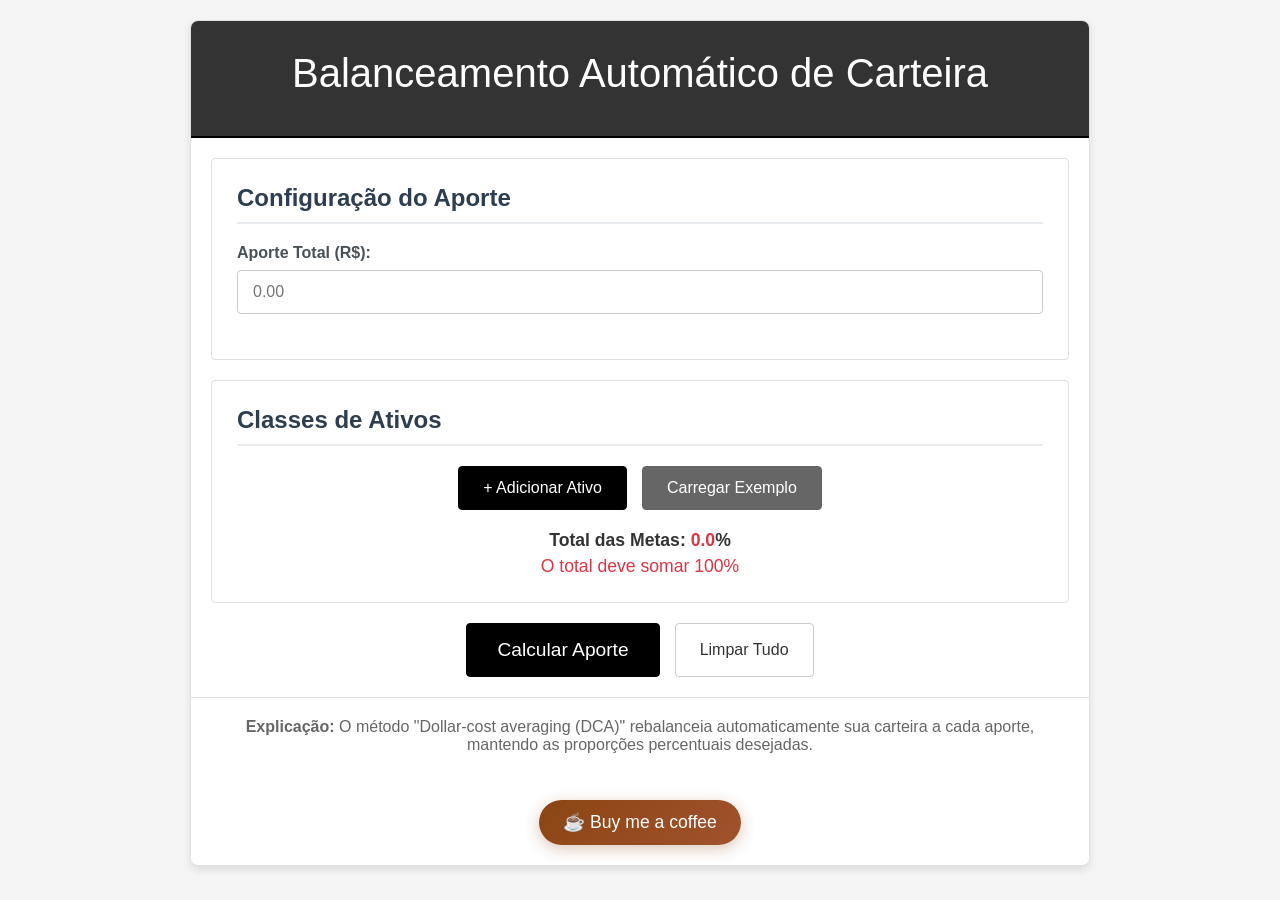
<file: index.html>
<!DOCTYPE html>
<html lang="pt-BR">

<head>
    <meta charset="UTF-8">
    <meta name="viewport" content="width=device-width, initial-scale=1.0">
    <title>Balanceamento Automático de Carteira</title>
    <link rel="icon" type="image/x-icon" href="icone.ico">
    <link rel="stylesheet" href="style.css">
</head>

<body>
    <div class="container">
        <header>
            <h1>Balanceamento Automático de Carteira</h1>
        </header>

        <div class="card">
            <h2>Configuração do Aporte</h2>
            <div class="form-group">
                <label for="aporte-total">Aporte Total (R$):</label>
                <input type="number" id="aporte-total" min="0" step="0.01" placeholder="0.00">
            </div>
        </div>

        <div class="card">
            <h2>Classes de Ativos</h2>
            <div id="classes-container">
                <!-- Classes serão adicionadas dinamicamente aqui -->
            </div>

            <div class="button-group">
                <button id="add-classe" class="btn btn-primary">+ Adicionar Ativo</button>
                <button id="exemplo-preset" class="btn btn-secondary">Carregar Exemplo</button>
            </div>

            <div class="meta-total">
                <strong>Total das Metas: <span id="total-percentual">0.0</span>%</strong>
                <span id="warning-percentual" class="warning hidden">O total deve somar 100%</span>
            </div>
        </div>

        <div class="button-group">
            <button id="calcular" class="btn btn-success btn-large">Calcular Aporte</button>
            <button id="limpar" class="btn btn-danger">Limpar Tudo</button>
        </div>

        <div id="resultado" class="card hidden">
            <h2>Resultado da Análise</h2>

            <div class="resultado-section">
                <h3>Carteira ANTES do Aporte:</h3>
                <div id="carteira-antes"></div>
                <div class="total-patrimonio">
                    <strong>Patrimônio Total: R$ <span id="total-antes">0.00</span></strong>
                </div>
            </div>

            <div class="resultado-section">
                <h3>Recomendação de Aporte:</h3>
                <div id="recomendacao-aporte"></div>
                <div class="total-aporte">
                    <strong>Total Aportado: R$ <span id="total-aporte-calculado">0.00</span></strong>
                </div>
            </div>

            <div class="resultado-section">
                <h3>Carteira DEPOIS do Aporte:</h3>
                <div id="carteira-depois"></div>
                <div class="total-patrimonio">
                    <strong>Novo Patrimônio Total: R$ <span id="total-depois">0.00</span></strong>
                </div>
            </div>
        </div>

        <footer>
            <p><strong>Explicação:</strong> O método "Dollar-cost averaging (DCA)" rebalanceia automaticamente sua
                carteira a cada aporte,
                mantendo as proporções percentuais desejadas.</p>

            <div class="coffee-section">
                <button id="coffee-btn" class="btn btn-coffee">☕ Buy me a coffee</button>
            </div>
        </footer>
    </div>

    <!-- Modal PIX -->
    <div id="pix-modal" class="modal hidden">
        <div class="modal-content">
            <div class="modal-header">
                <h3>☕ Obrigado pelo apoio!</h3>
                <button class="modal-close" id="close-modal">&times;</button>
            </div>
            <div class="modal-body">
                <p>Se este projeto te ajudou, considere fazer uma doação via PIX:</p>
                <div class="pix-container">
                    <div class="pix-key" id="pix-key">5076a610-5386-444b-b8be-851f63302595</div>
                    <button id="copy-pix" class="btn btn-primary">Copiar Chave PIX</button>
                </div>
                <p class="pix-note">Qualquer valor é muito bem-vindo! 😁</p>
            </div>
        </div>
    </div>

    <script src="calculator.js"></script>
</body>

</html>
</file>
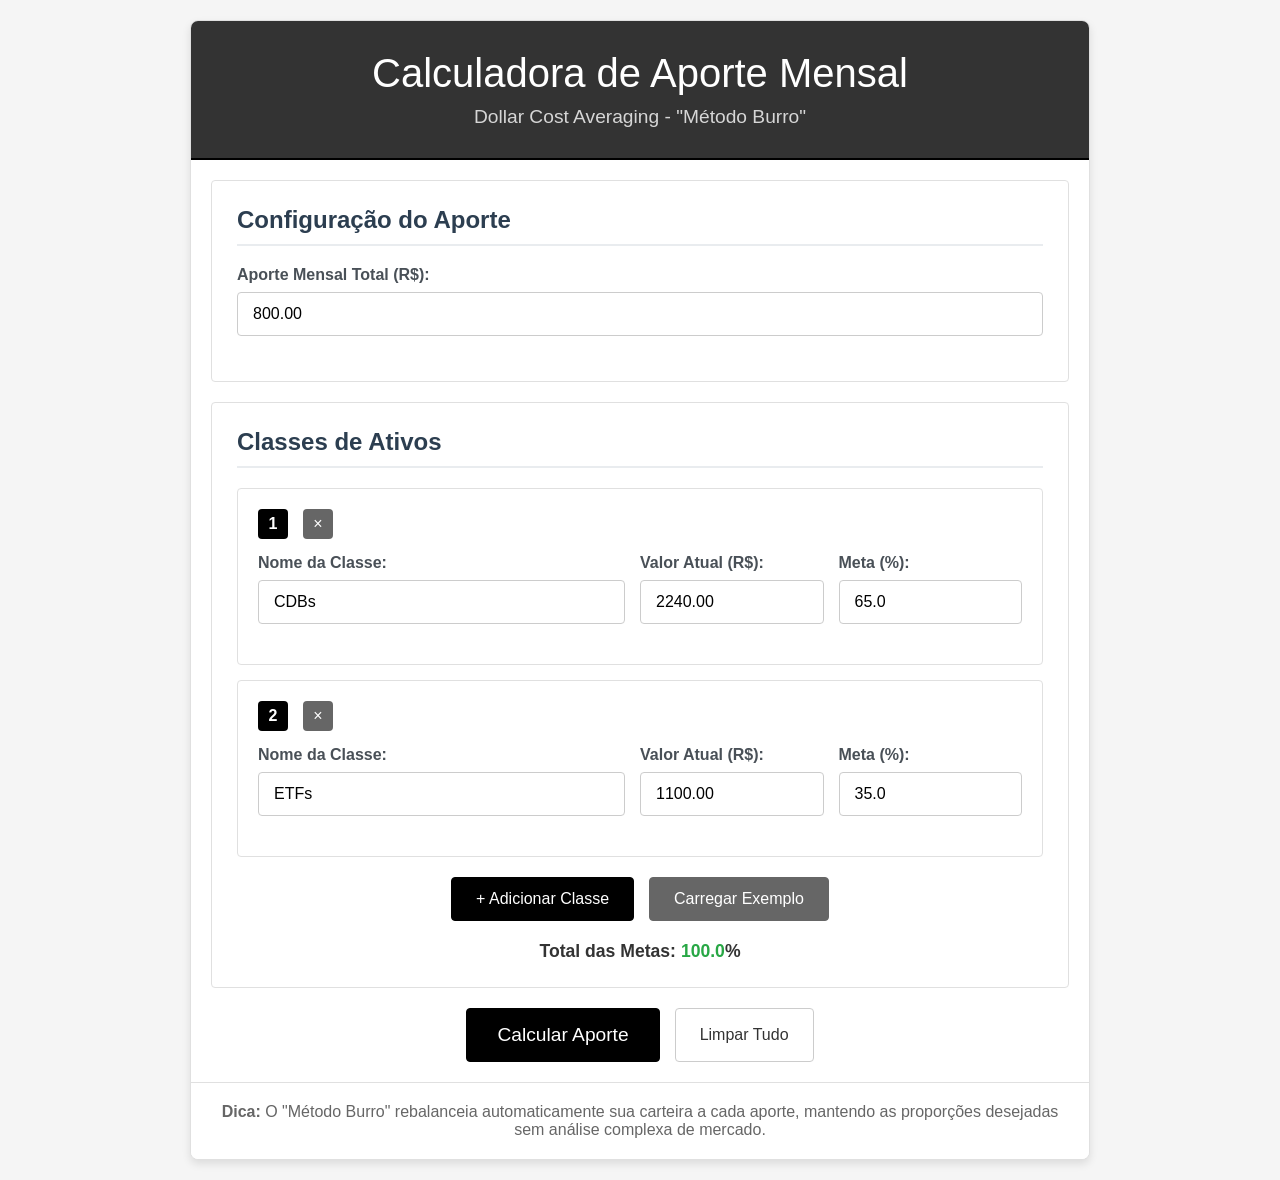
<file: web/index.html>
<!DOCTYPE html>
<html lang="pt-BR">

<head>
    <meta charset="UTF-8">
    <meta name="viewport" content="width=device-width, initial-scale=1.0">
    <title>Calculadora de Aporte Mensal - Dollar Cost Averaging</title>
    <link rel="stylesheet" href="style.css">
</head>

<body>
    <div class="container">
        <header>
            <h1>Calculadora de Aporte Mensal</h1>
            <p class="subtitle">Dollar Cost Averaging - "Método Burro"</p>
        </header>

        <div class="card">
            <h2>Configuração do Aporte</h2>
            <div class="form-group">
                <label for="aporte-total">Aporte Mensal Total (R$):</label>
                <input type="number" id="aporte-total" min="0" step="0.01" placeholder="800.00">
            </div>
        </div>

        <div class="card">
            <h2>Classes de Ativos</h2>
            <div id="classes-container">
                <!-- Classes serão adicionadas dinamicamente aqui -->
            </div>

            <div class="button-group">
                <button id="add-classe" class="btn btn-primary">+ Adicionar Classe</button>
                <button id="exemplo-preset" class="btn btn-secondary">Carregar Exemplo</button>
            </div>

            <div class="meta-total">
                <strong>Total das Metas: <span id="total-percentual">0.0</span>%</strong>
                <span id="warning-percentual" class="warning hidden">O total deve somar 100%</span>
            </div>
        </div>

        <div class="button-group">
            <button id="calcular" class="btn btn-success btn-large">Calcular Aporte</button>
            <button id="limpar" class="btn btn-danger">Limpar Tudo</button>
        </div>

        <div id="resultado" class="card hidden">
            <h2>Resultado da Análise</h2>

            <div class="resultado-section">
                <h3>Carteira ANTES do Aporte:</h3>
                <div id="carteira-antes"></div>
                <div class="total-patrimonio">
                    <strong>Patrimônio Total: R$ <span id="total-antes">0.00</span></strong>
                </div>
            </div>

            <div class="resultado-section">
                <h3>Recomendação de Aporte:</h3>
                <div id="recomendacao-aporte"></div>
                <div class="total-aporte">
                    <strong>Total Aportado: R$ <span id="total-aporte-calculado">0.00</span></strong>
                </div>
            </div>

            <div class="resultado-section">
                <h3>Carteira DEPOIS do Aporte:</h3>
                <div id="carteira-depois"></div>
                <div class="total-patrimonio">
                    <strong>Novo Patrimônio Total: R$ <span id="total-depois">0.00</span></strong>
                </div>
            </div>
        </div>

        <footer>
            <p><strong>Dica:</strong> O "Método Burro" rebalanceia automaticamente sua carteira a cada aporte,
                mantendo as proporções desejadas sem análise complexa de mercado.</p>
        </footer>
    </div>

    <script src="calculator.js"></script>
</body>

</html>
</file>
<file: style.css>
/* Reset e base */
* {
    margin: 0;
    padding: 0;
    box-sizing: border-box;
}

body {
    font-family: 'Segoe UI', Tahoma, Geneva, Verdana, sans-serif;
    background: #f5f5f5;
    min-height: 100vh;
    padding: 20px;
    color: #333;
}

.container {
    max-width: 900px;
    margin: 0 auto;
    background: white;
    border-radius: 8px;
    box-shadow: 0 4px 8px rgba(0, 0, 0, 0.1);
    overflow: hidden;
    border: 1px solid #e0e0e0;
}

/* Header */
header {
    background: #333;
    color: white;
    padding: 30px;
    text-align: center;
    border-bottom: 2px solid #000;
}

header h1 {
    font-size: 2.5em;
    margin-bottom: 10px;
    font-weight: 300;
}

.subtitle {
    font-size: 1.2em;
    opacity: 0.8;
    font-weight: 300;
}

/* Cards */
.card {
    background: #fff;
    margin: 20px;
    padding: 25px;
    border-radius: 4px;
    border: 1px solid #e0e0e0;
}

.card h2 {
    color: #2c3e50;
    margin-bottom: 20px;
    font-size: 1.5em;
    border-bottom: 2px solid #e9ecef;
    padding-bottom: 10px;
}

/* Form elements */
.form-group {
    margin-bottom: 20px;
}

.form-group label {
    display: block;
    margin-bottom: 8px;
    font-weight: 600;
    color: #495057;
}

.form-group input {
    width: 100%;
    padding: 12px 15px;
    border: 1px solid #ccc;
    border-radius: 4px;
    font-size: 1em;
    transition: border-color 0.3s ease;
}

.form-group input:focus {
    outline: none;
    border-color: #000;
    box-shadow: none;
}

/* Classes de ativos */
.classe-item {
    background: white;
    border: 1px solid #e0e0e0;
    border-radius: 4px;
    padding: 20px;
    margin-bottom: 15px;
    position: relative;
}

.classe-item:hover {
    box-shadow: 0 5px 15px rgba(0, 0, 0, 0.1);
}

.classe-header {
    display: flex;
    justify-content: between;
    align-items: center;
    margin-bottom: 15px;
}

.classe-numero {
    background: #000;
    color: white;
    width: 30px;
    height: 30px;
    border-radius: 4px;
    display: flex;
    align-items: center;
    justify-content: center;
    font-weight: bold;
    margin-right: 15px;
}

.remove-classe {
    background: #666;
    color: white;
    border: none;
    border-radius: 4px;
    width: 30px;
    height: 30px;
    cursor: pointer;
    font-size: 16px;
    transition: background-color 0.3s ease;
}

.remove-classe:hover {
    background: #000;
}

.classe-fields {
    display: grid;
    grid-template-columns: 2fr 1fr 1fr;
    gap: 15px;
    align-items: end;
}

/* Buttons */
.btn {
    padding: 12px 24px;
    border: 1px solid #ccc;
    border-radius: 4px;
    font-size: 1em;
    font-weight: 500;
    cursor: pointer;
    transition: all 0.3s ease;
    text-decoration: none;
    display: inline-block;
    text-align: center;
    background: #fff;
    color: #333;
}

.btn-primary {
    background: #000;
    color: white;
    border-color: #000;
}

.btn-primary:hover {
    background: #333;
    border-color: #333;
}

.btn-secondary {
    background: #666;
    color: white;
    border-color: #666;
}

.btn-secondary:hover {
    background: #333;
    border-color: #333;
}

.btn-success {
    background: #000;
    color: white;
    border-color: #000;
}

.btn-success:hover {
    background: #333;
    border-color: #333;
}

.btn-danger {
    background: #fff;
    color: #333;
    border-color: #ccc;
}

.btn-danger:hover {
    background: #f5f5f5;
    border-color: #999;
}

.btn-large {
    font-size: 1.2em;
    padding: 15px 30px;
}

.button-group {
    display: flex;
    gap: 15px;
    justify-content: center;
    margin: 20px 0;
    flex-wrap: wrap;
}

/* Meta total */
.meta-total {
    text-align: center;
    margin-top: 20px;
    font-size: 1.1em;
}

.warning {
    color: #dc3545;
    display: block;
    margin-top: 5px;
}

/* Resultado */
.resultado-section {
    margin-bottom: 30px;
}

.resultado-section h3 {
    color: #2c3e50;
    margin-bottom: 15px;
    font-size: 1.3em;
}

.classe-resultado {
    display: flex;
    justify-content: space-between;
    align-items: center;
    padding: 10px 15px;
    margin-bottom: 8px;
    background: white;
    border-radius: 8px;
    border-left: 4px solid #4CAF50;
}

.classe-resultado.warning {
    border-left-color: #ffc107;
}

.aporte-item {
    display: flex;
    justify-content: space-between;
    align-items: center;
    padding: 12px 15px;
    margin-bottom: 8px;
    background: white;
    border-radius: 8px;
    border-left: 4px solid #007bff;
}

.aporte-item.zero {
    border-left-color: #6c757d;
    opacity: 0.7;
}

.total-patrimonio,
.total-aporte {
    background: #e9ecef;
    padding: 15px;
    border-radius: 8px;
    margin-top: 15px;
    text-align: center;
    font-size: 1.2em;
}

/* Footer */
footer {
    background: #fff;
    padding: 20px;
    text-align: center;
    border-top: 1px solid #e0e0e0;
    color: #666;
}

/* Utility classes */
.hidden {
    display: none !important;
}

.text-center {
    text-align: center;
}

/* Responsive */
@media (max-width: 768px) {
    .container {
        margin: 10px;
        border-radius: 4px;
    }

    .classe-fields {
        grid-template-columns: 1fr;
        gap: 10px;
    }

    .button-group {
        flex-direction: column;
    }

    .classe-resultado,
    .aporte-item {
        flex-direction: column;
        align-items: flex-start;
        gap: 5px;
    }

    header h1 {
        font-size: 2em;
    }

    .card {
        margin: 10px;
        padding: 20px;
    }
}

/* Animações */
@keyframes fadeIn {
    from {
        opacity: 0;
        transform: translateY(20px);
    }

    to {
        opacity: 1;
        transform: translateY(0);
    }
}

.card {
    animation: fadeIn 0.5s ease-out;
}

/* Status indicators */
.status-ok {
    color: #28a745;
    font-weight: bold;
}

.status-warning {
    color: #ffc107;
    font-weight: bold;
}

.status-error {
    color: #dc3545;
    font-weight: bold;
}

/* Coffee Button */
.coffee-section {
    margin-top: 25px;
    padding-top: 20px;
    border-top: 1px solid rgba(255, 255, 255, 0.2);
}

.btn-coffee {
    background: linear-gradient(135deg, #8B4513, #A0522D);
    color: white;
    font-size: 1.1em;
    padding: 12px 24px;
    border-radius: 25px;
    border: none;
    cursor: pointer;
    transition: all 0.3s ease;
    box-shadow: 0 4px 15px rgba(139, 69, 19, 0.3);
    position: relative;
    overflow: hidden;
}

.btn-coffee:hover {
    transform: translateY(-2px);
    box-shadow: 0 6px 20px rgba(139, 69, 19, 0.4);
    background: linear-gradient(135deg, #A0522D, #8B4513);
}

.btn-coffee::before {
    content: '';
    position: absolute;
    top: 0;
    left: -100%;
    width: 100%;
    height: 100%;
    background: linear-gradient(90deg, transparent, rgba(255, 255, 255, 0.2), transparent);
    transition: left 0.5s;
}

.btn-coffee:hover::before {
    left: 100%;
}

/* Modal */
.modal {
    position: fixed;
    top: 0;
    left: 0;
    width: 100%;
    height: 100%;
    background: rgba(0, 0, 0, 0.8);
    backdrop-filter: blur(5px);
    display: flex;
    justify-content: center;
    align-items: center;
    z-index: 1000;
    transition: opacity 0.3s ease;
}

.modal.hidden {
    display: none;
}

.modal-content {
    background: white;
    border-radius: 20px;
    max-width: 500px;
    width: 90%;
    max-height: 90vh;
    overflow: auto;
    box-shadow: 0 20px 40px rgba(0, 0, 0, 0.3);
    animation: modalSlideIn 0.3s ease-out;
}

@keyframes modalSlideIn {
    from {
        transform: scale(0.7) translateY(-50px);
        opacity: 0;
    }

    to {
        transform: scale(1) translateY(0);
        opacity: 1;
    }
}

.modal-header {
    padding: 25px 30px 15px;
    border-bottom: 1px solid #eee;
    display: flex;
    justify-content: space-between;
    align-items: center;
}

.modal-header h3 {
    margin: 0;
    color: #2c3e50;
    font-size: 1.4em;
}

.modal-close {
    background: none;
    border: none;
    font-size: 24px;
    cursor: pointer;
    color: #999;
    transition: color 0.3s ease;
    width: 30px;
    height: 30px;
    display: flex;
    align-items: center;
    justify-content: center;
}

.modal-close:hover {
    color: #e74c3c;
}

.modal-body {
    padding: 25px 30px 30px;
    text-align: center;
}

.modal-body p {
    margin-bottom: 20px;
    color: #666;
    line-height: 1.6;
}

.pix-container {
    background: #f8f9fa;
    border-radius: 15px;
    padding: 25px;
    margin: 20px 0;
    border: 2px dashed #3498db;
}

.pix-key {
    background: white;
    padding: 15px;
    border-radius: 10px;
    border: 1px solid #ddd;
    font-family: 'Courier New', monospace;
    font-size: 0.9em;
    color: #2c3e50;
    margin-bottom: 15px;
    word-break: break-all;
    user-select: all;
    cursor: pointer;
    transition: background-color 0.3s ease;
}

.pix-key:hover {
    background: #f0f8ff;
}

.pix-note {
    font-size: 0.9em;
    color: #888;
    font-style: italic;
}
</file>
<file: web/style.css>
/* Reset e base */
* {
    margin: 0;
    padding: 0;
    box-sizing: border-box;
}

body {
    font-family: 'Segoe UI', Tahoma, Geneva, Verdana, sans-serif;
    background: #f5f5f5;
    min-height: 100vh;
    padding: 20px;
    color: #333;
}

.container {
    max-width: 900px;
    margin: 0 auto;
    background: white;
    border-radius: 8px;
    box-shadow: 0 4px 8px rgba(0, 0, 0, 0.1);
    overflow: hidden;
    border: 1px solid #e0e0e0;
}

/* Header */
header {
    background: #333;
    color: white;
    padding: 30px;
    text-align: center;
    border-bottom: 2px solid #000;
}

header h1 {
    font-size: 2.5em;
    margin-bottom: 10px;
    font-weight: 300;
}

.subtitle {
    font-size: 1.2em;
    opacity: 0.8;
    font-weight: 300;
}

/* Cards */
.card {
    background: #fff;
    margin: 20px;
    padding: 25px;
    border-radius: 4px;
    border: 1px solid #e0e0e0;
}

.card h2 {
    color: #2c3e50;
    margin-bottom: 20px;
    font-size: 1.5em;
    border-bottom: 2px solid #e9ecef;
    padding-bottom: 10px;
}

/* Form elements */
.form-group {
    margin-bottom: 20px;
}

.form-group label {
    display: block;
    margin-bottom: 8px;
    font-weight: 600;
    color: #495057;
}

.form-group input {
    width: 100%;
    padding: 12px 15px;
    border: 1px solid #ccc;
    border-radius: 4px;
    font-size: 1em;
    transition: border-color 0.3s ease;
}

.form-group input:focus {
    outline: none;
    border-color: #000;
    box-shadow: none;
}

/* Classes de ativos */
.classe-item {
    background: white;
    border: 1px solid #e0e0e0;
    border-radius: 4px;
    padding: 20px;
    margin-bottom: 15px;
    position: relative;
}

.classe-item:hover {
    box-shadow: 0 5px 15px rgba(0, 0, 0, 0.1);
}

.classe-header {
    display: flex;
    justify-content: between;
    align-items: center;
    margin-bottom: 15px;
}

.classe-numero {
    background: #000;
    color: white;
    width: 30px;
    height: 30px;
    border-radius: 4px;
    display: flex;
    align-items: center;
    justify-content: center;
    font-weight: bold;
    margin-right: 15px;
}

.remove-classe {
    background: #666;
    color: white;
    border: none;
    border-radius: 4px;
    width: 30px;
    height: 30px;
    cursor: pointer;
    font-size: 16px;
    transition: background-color 0.3s ease;
}

.remove-classe:hover {
    background: #000;
}

.classe-fields {
    display: grid;
    grid-template-columns: 2fr 1fr 1fr;
    gap: 15px;
    align-items: end;
}

/* Buttons */
.btn {
    padding: 12px 24px;
    border: 1px solid #ccc;
    border-radius: 4px;
    font-size: 1em;
    font-weight: 500;
    cursor: pointer;
    transition: all 0.3s ease;
    text-decoration: none;
    display: inline-block;
    text-align: center;
    background: #fff;
    color: #333;
}

.btn-primary {
    background: #000;
    color: white;
    border-color: #000;
}

.btn-primary:hover {
    background: #333;
    border-color: #333;
}

.btn-secondary {
    background: #666;
    color: white;
    border-color: #666;
}

.btn-secondary:hover {
    background: #333;
    border-color: #333;
}

.btn-success {
    background: #000;
    color: white;
    border-color: #000;
}

.btn-success:hover {
    background: #333;
    border-color: #333;
}

.btn-danger {
    background: #fff;
    color: #333;
    border-color: #ccc;
}

.btn-danger:hover {
    background: #f5f5f5;
    border-color: #999;
}

.btn-large {
    font-size: 1.2em;
    padding: 15px 30px;
}

.button-group {
    display: flex;
    gap: 15px;
    justify-content: center;
    margin: 20px 0;
    flex-wrap: wrap;
}

/* Meta total */
.meta-total {
    text-align: center;
    margin-top: 20px;
    font-size: 1.1em;
}

.warning {
    color: #dc3545;
    display: block;
    margin-top: 5px;
}

/* Resultado */
.resultado-section {
    margin-bottom: 30px;
}

.resultado-section h3 {
    color: #2c3e50;
    margin-bottom: 15px;
    font-size: 1.3em;
}

.classe-resultado {
    display: flex;
    justify-content: space-between;
    align-items: center;
    padding: 10px 15px;
    margin-bottom: 8px;
    background: white;
    border-radius: 8px;
    border-left: 4px solid #4CAF50;
}

.classe-resultado.warning {
    border-left-color: #ffc107;
}

.aporte-item {
    display: flex;
    justify-content: space-between;
    align-items: center;
    padding: 12px 15px;
    margin-bottom: 8px;
    background: white;
    border-radius: 8px;
    border-left: 4px solid #007bff;
}

.aporte-item.zero {
    border-left-color: #6c757d;
    opacity: 0.7;
}

.total-patrimonio,
.total-aporte {
    background: #e9ecef;
    padding: 15px;
    border-radius: 8px;
    margin-top: 15px;
    text-align: center;
    font-size: 1.2em;
}

/* Footer */
footer {
    background: #fff;
    padding: 20px;
    text-align: center;
    border-top: 1px solid #e0e0e0;
    color: #666;
}

/* Utility classes */
.hidden {
    display: none !important;
}

.text-center {
    text-align: center;
}

/* Responsive */
@media (max-width: 768px) {
    .container {
        margin: 10px;
        border-radius: 4px;
    }

    .classe-fields {
        grid-template-columns: 1fr;
        gap: 10px;
    }

    .button-group {
        flex-direction: column;
    }

    .classe-resultado,
    .aporte-item {
        flex-direction: column;
        align-items: flex-start;
        gap: 5px;
    }

    header h1 {
        font-size: 2em;
    }

    .card {
        margin: 10px;
        padding: 20px;
    }
}

/* Animações */
@keyframes fadeIn {
    from {
        opacity: 0;
        transform: translateY(20px);
    }

    to {
        opacity: 1;
        transform: translateY(0);
    }
}

.card {
    animation: fadeIn 0.5s ease-out;
}

/* Status indicators */
.status-ok {
    color: #28a745;
    font-weight: bold;
}

.status-warning {
    color: #ffc107;
    font-weight: bold;
}

.status-error {
    color: #dc3545;
    font-weight: bold;
}
</file>
